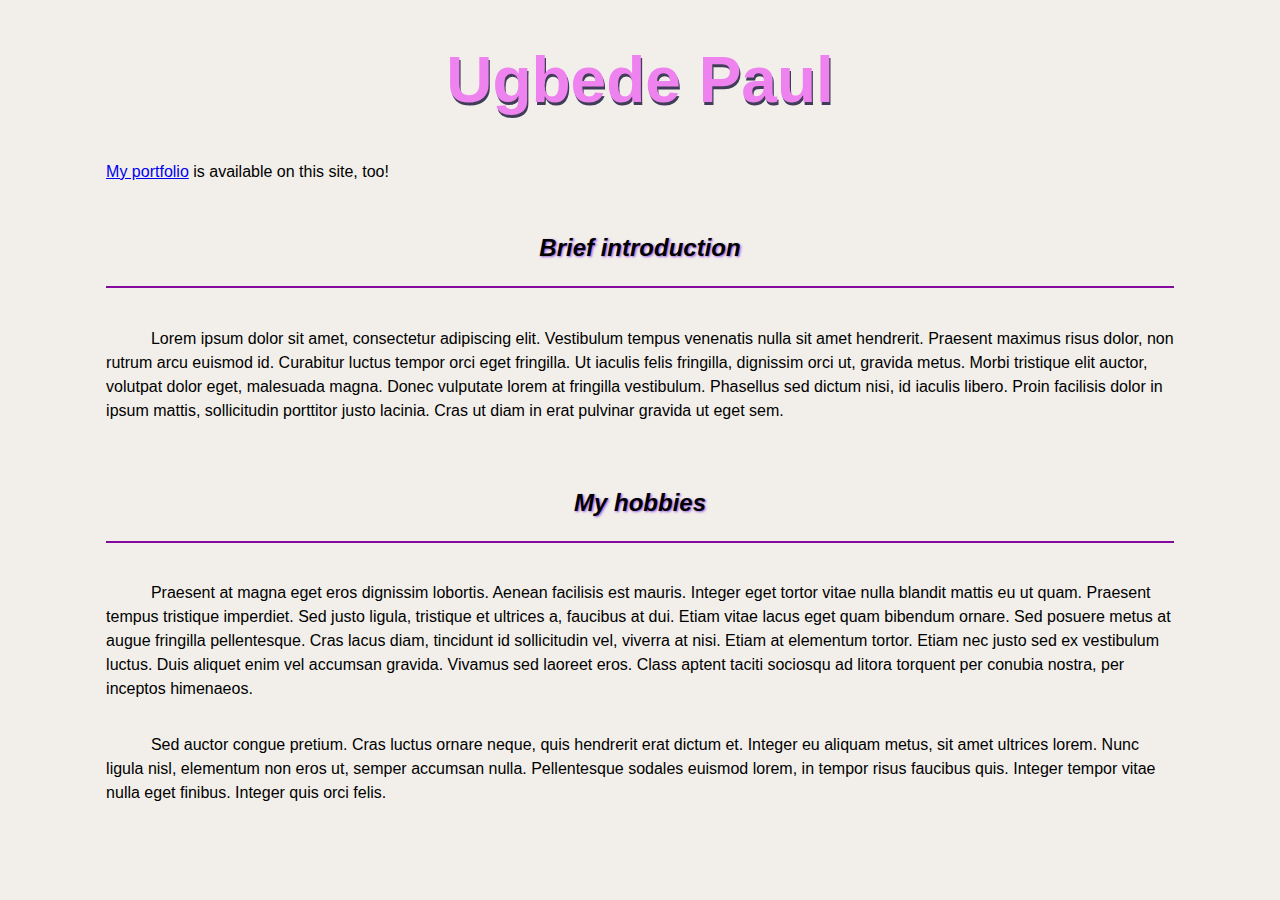
<file: index.html>
<!DOCTYPE html>
<html lang="en">
  <head>
    <meta charset="UTF-8" />
    <meta name="viewport" content="width=device-width, initial-scale=1.0" />
    <link rel="stylesheet" href="./styles/main.css">
    <title>About Me</title>
  </head>
  <body>
    <h1>Ugbede Paul</h1>

    <nav>
      <p>
        <a href="./portfolio.html">My portfolio</a> is available on this site,
        too!
      </p>
    </nav>

    <section>
      <h2>Brief introduction</h2>

      <p>
        Lorem ipsum dolor sit amet, consectetur adipiscing elit. Vestibulum
        tempus venenatis nulla sit amet hendrerit. Praesent maximus risus dolor,
        non rutrum arcu euismod id. Curabitur luctus tempor orci eget fringilla.
        Ut iaculis felis fringilla, dignissim orci ut, gravida metus. Morbi
        tristique elit auctor, volutpat dolor eget, malesuada magna. Donec
        vulputate lorem at fringilla vestibulum. Phasellus sed dictum nisi, id
        iaculis libero. Proin facilisis dolor in ipsum mattis, sollicitudin
        porttitor justo lacinia. Cras ut diam in erat pulvinar gravida ut eget
        sem.
      </p>
    </section>

    <section>
      <h2>My hobbies</h2>

      <p>
        Praesent at magna eget eros dignissim lobortis. Aenean facilisis est
        mauris. Integer eget tortor vitae nulla blandit mattis eu ut quam.
        Praesent tempus tristique imperdiet. Sed justo ligula, tristique et
        ultrices a, faucibus at dui. Etiam vitae lacus eget quam bibendum
        ornare. Sed posuere metus at augue fringilla pellentesque. Cras lacus
        diam, tincidunt id sollicitudin vel, viverra at nisi. Etiam at elementum
        tortor. Etiam nec justo sed ex vestibulum luctus. Duis aliquet enim vel
        accumsan gravida. Vivamus sed laoreet eros. Class aptent taciti sociosqu
        ad litora torquent per conubia nostra, per inceptos himenaeos.
      </p>

      <p>
        Sed auctor congue pretium. Cras luctus ornare neque, quis hendrerit erat
        dictum et. Integer eu aliquam metus, sit amet ultrices lorem. Nunc
        ligula nisl, elementum non eros ut, semper accumsan nulla. Pellentesque
        sodales euismod lorem, in tempor risus faucibus quis. Integer tempor
        vitae nulla eget finibus. Integer quis orci felis.
      </p>
    </section>
  </body>
</html>
</file>
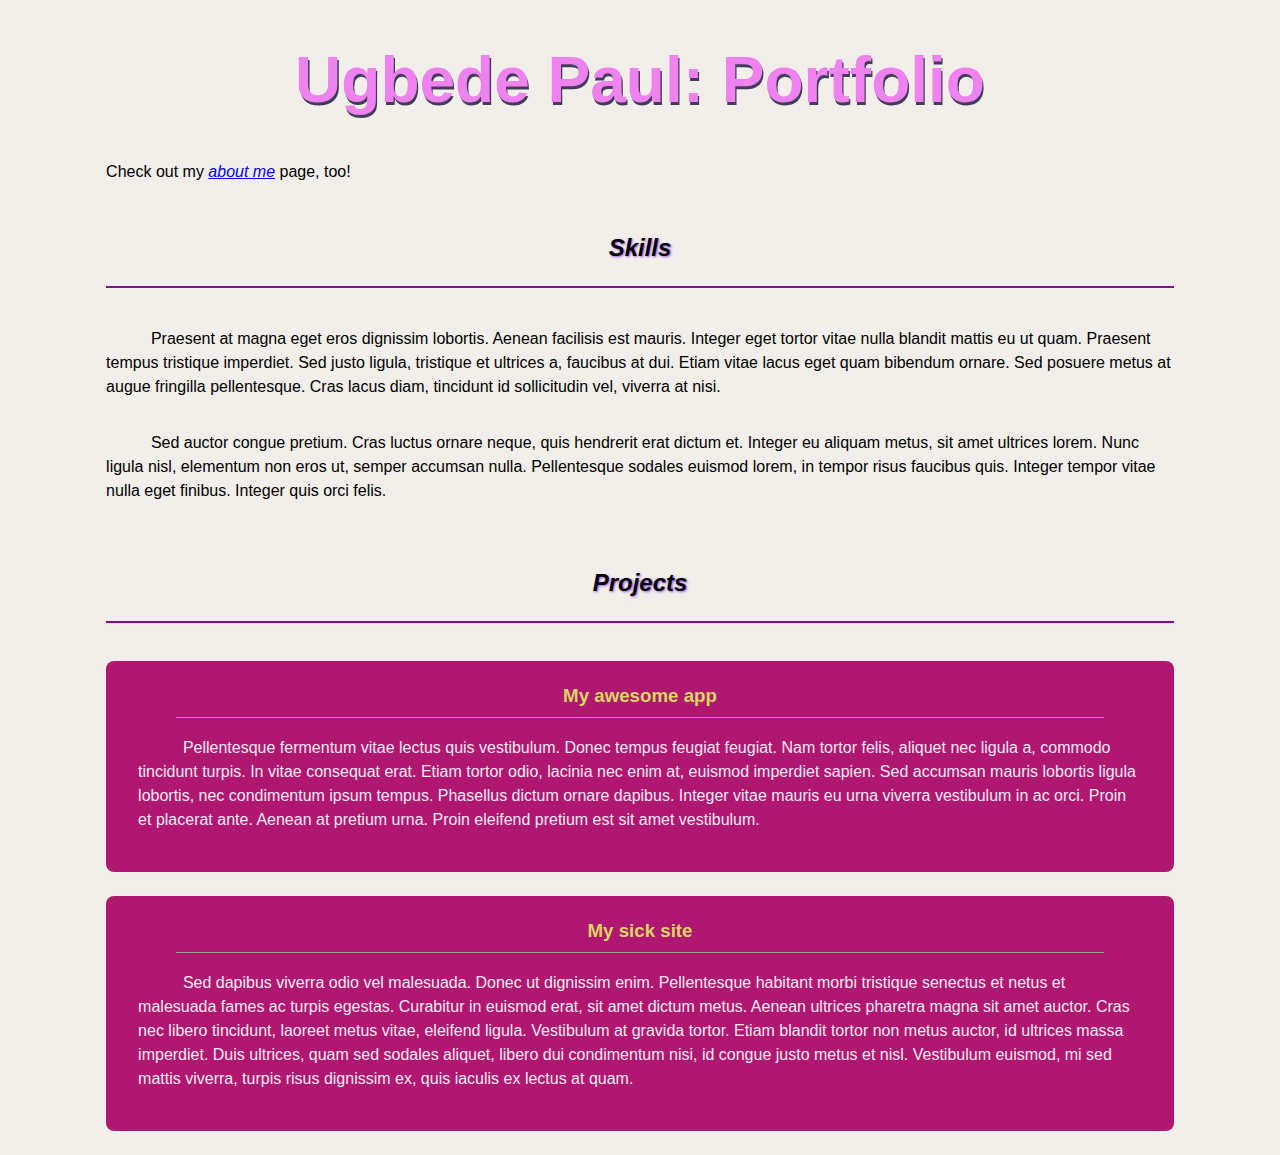
<file: portfolio.html>
<!DOCTYPE html>
<html lang="en">
  <head>
    <meta charset="UTF-8" />
    <meta name="viewport" content="width=device-width, initial-scale=1.0" />
    <link rel="stylesheet" href="./styles/main.css" />
    <title>Portfolio</title>
  </head>
  <body>
    <h1>Ugbede Paul: Portfolio</h1>

    <nav>
      <p>
        Check out my <a href="./index.html"><em>about me</em></a> page, too!
      </p>
    </nav>

    <section>
      <h2>Skills</h2>

      <p>
        Praesent at magna eget eros dignissim lobortis. Aenean facilisis est
        mauris. Integer eget tortor vitae nulla blandit mattis eu ut quam.
        Praesent tempus tristique imperdiet. Sed justo ligula, tristique et
        ultrices a, faucibus at dui. Etiam vitae lacus eget quam bibendum
        ornare. Sed posuere metus at augue fringilla pellentesque. Cras lacus
        diam, tincidunt id sollicitudin vel, viverra at nisi.
      </p>

      <p>
        Sed auctor congue pretium. Cras luctus ornare neque, quis hendrerit erat
        dictum et. Integer eu aliquam metus, sit amet ultrices lorem. Nunc
        ligula nisl, elementum non eros ut, semper accumsan nulla. Pellentesque
        sodales euismod lorem, in tempor risus faucibus quis. Integer tempor
        vitae nulla eget finibus. Integer quis orci felis.
      </p>
    </section>

    <section>
      <h2>Projects</h2>

      <div class="project">
        <h3>My awesome app</h3>

        <p>
          Pellentesque fermentum vitae lectus quis vestibulum. Donec tempus
          feugiat feugiat. Nam tortor felis, aliquet nec ligula a, commodo
          tincidunt turpis. In vitae consequat erat. Etiam tortor odio, lacinia
          nec enim at, euismod imperdiet sapien. Sed accumsan mauris lobortis
          ligula lobortis, nec condimentum ipsum tempus. Phasellus dictum ornare
          dapibus. Integer vitae mauris eu urna viverra vestibulum in ac orci.
          Proin et placerat ante. Aenean at pretium urna. Proin eleifend pretium
          est sit amet vestibulum.
        </p>
      </div>

      <div class="project">
        <h3>My sick site</h3>

        <p>
          Sed dapibus viverra odio vel malesuada. Donec ut dignissim enim.
          Pellentesque habitant morbi tristique senectus et netus et malesuada
          fames ac turpis egestas. Curabitur in euismod erat, sit amet dictum
          metus. Aenean ultrices pharetra magna sit amet auctor. Cras nec libero
          tincidunt, laoreet metus vitae, eleifend ligula. Vestibulum at gravida
          tortor. Etiam blandit tortor non metus auctor, id ultrices massa
          imperdiet. Duis ultrices, quam sed sodales aliquet, libero dui
          condimentum nisi, id congue justo metus et nisl. Vestibulum euismod,
          mi sed mattis viverra, turpis risus dignissim ex, quis iaculis ex
          lectus at quam.
        </p>
      </div>
    </section>
  </body>
</html>
</file>
<file: styles/main.css>
/*
 * https://coolors.co/f2efea-fc7753-66d7d1-403d58-dbd56e
 *
 * #F2EFEA - Isabelline
 * #FC7753 - Coral
 * #66D7D1 - Tiffany Blue
 * #403D58 - English Violet
 * #DBD56E - Straw
 */

:root {
    font-family: sans-serif;
    background-color: #F2EFEA;
    color: black;
}

body {
    max-width: 120ch;
    margin: 0 auto;
    line-height: 1.5;
}

h1, h2, h3 {
    text-align: center;
    line-height: normal;
}

h1 {
    font-size: 4em;
    font-weight: 900;
    text-shadow: 0.02em 0.04em #403D58;
    color: violet;
}

h2 {
    font-style: italic;
    border-bottom: 0.1em solid #84099c;
    padding: 0.5em 0.25em 1em;
    margin: 1.6em 0;
    text-shadow: 0.05em 0.05em 0.1em #9a5ae2;
}

section p {
    text-indent: 2.8em;
    padding-bottom: 1em;
}

.project {
    background-color: #af1770;
    color: #efeaf2;
    padding: 0.5em 2em;
    border-radius: 0.5em;
    margin-bottom: 1.5em;
}

.project h3 {
    color: #DBD563;
    margin-top: 1rem;
    margin-left: 2em;
    margin-right: 2em;
    border-bottom: 0.1em solid #a6a57a;
    padding-bottom: 0.5em;
}
</file>
